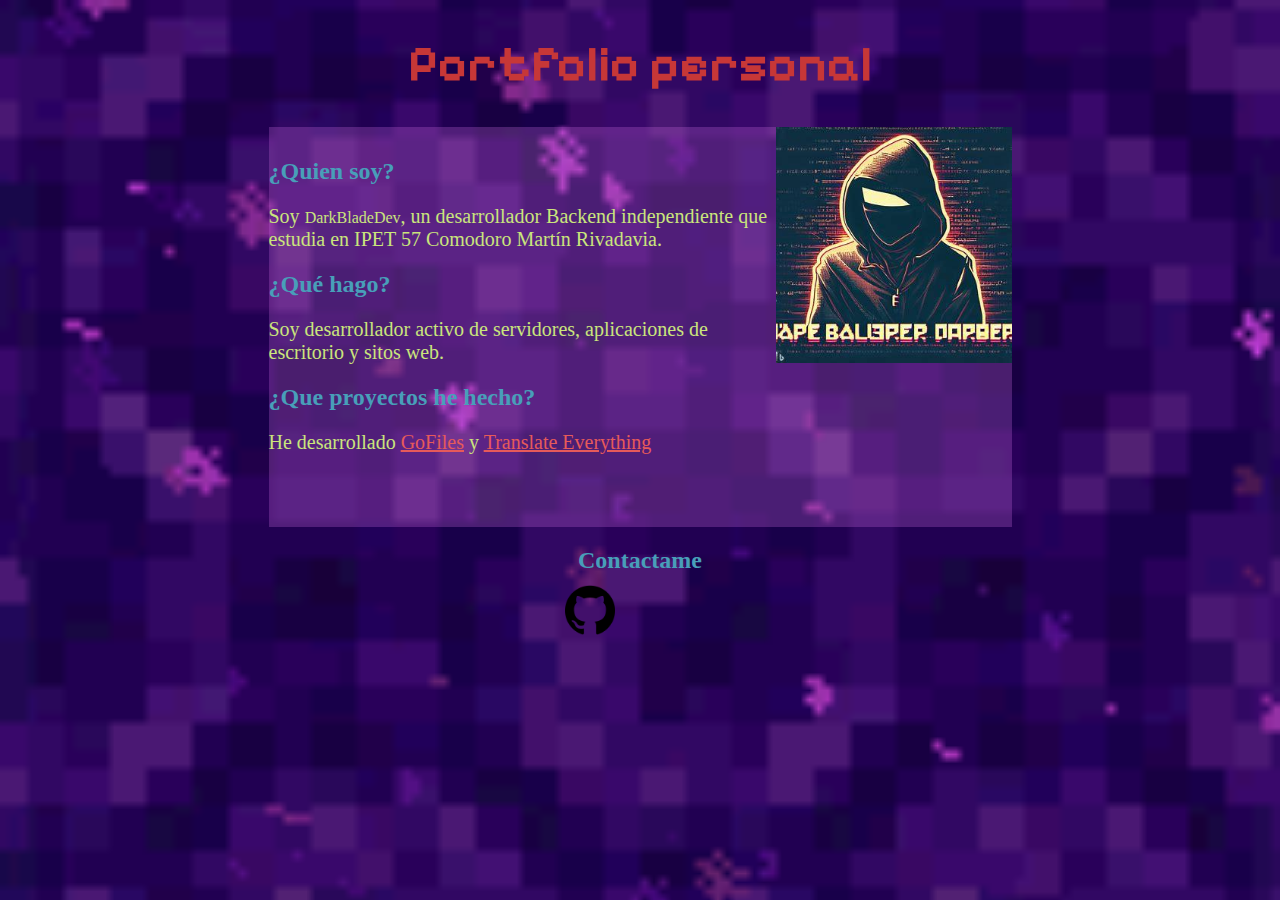
<file: index.html>
<!DOCTYPE html>
<html lang="es">
<head>
    <title>Biografía</title>
    <link rel="stylesheet" href="styles/styles.css">
    <link rel="icon" href="images/icon.png">
    
    <link rel="preconnect" href="https://fonts.googleapis.com">
    <link rel="preconnect" href="https://fonts.gstatic.com" crossorigin>
    <link href="https://fonts.googleapis.com/css2?family=Bungee+Tint&family=Roboto:ital,wght@0,100;0,300;0,400;0,500;0,700;0,900;1,100;1,300;1,400;1,500;1,700;1,900&display=swap" rel="stylesheet">
    
    <link rel="preconnect" href="https://fonts.googleapis.com">
    <link rel="preconnect" href="https://fonts.gstatic.com" crossorigin>
    <link href="https://fonts.googleapis.com/css2?family=Pixelify+Sans:wght@400..700&display=swap" rel="stylesheet">
</head>
<body>
    <h1>Portfolio personal</h1>
    <div class="card">
        <div class="image_box">
            <img class="img_profile" src="images\DarkBladeDev.png">
        </div>
        
        <div class="Info_card">
            <h2 class="Info Subtitle" id="quien_soy">¿Quien soy?</h2>
        <p class="Info_desc">Soy <span>DarkBladeDev</span>, un desarrollador Backend independiente que estudia en IPET 57 Comodoro Martín Rivadavia.</p>
        <h2 class="Info Subtitle">¿Qué hago?</h2>
        <p class="Info_desc">Soy desarrollador activo de servidores, aplicaciones de escritorio y sitos web.</p>
        <h2 class="Info Subtitle">¿Que proyectos he hecho?</h2>
        <p class="Info_desc">He desarrollado <a href="load_screen.html" title="Click para ver">GoFiles</a> y <a href="T-E.html" title="Click para ver">Translate Everything</a> </p>
        </div>
    </div>
</body>
<footer>
    <h2 class="ContactH2">Contactame</h2>
    <il class="Contact">
        <li class="LI"><a href="https://github.com/DarkBladeDev" title="DarkBladeDev"><img class="github_logo" src="images/github_logo.png"></a></li>
        <!--
            <li class="LI"><a href="mailto:darkbladedev@gmail.com" title="darkbladedev@gmail.com"><img class="gmail_logo" src="images/gmail_logo.png"></a></li>
        -->
    </il>
</footer>
</html>
</file>
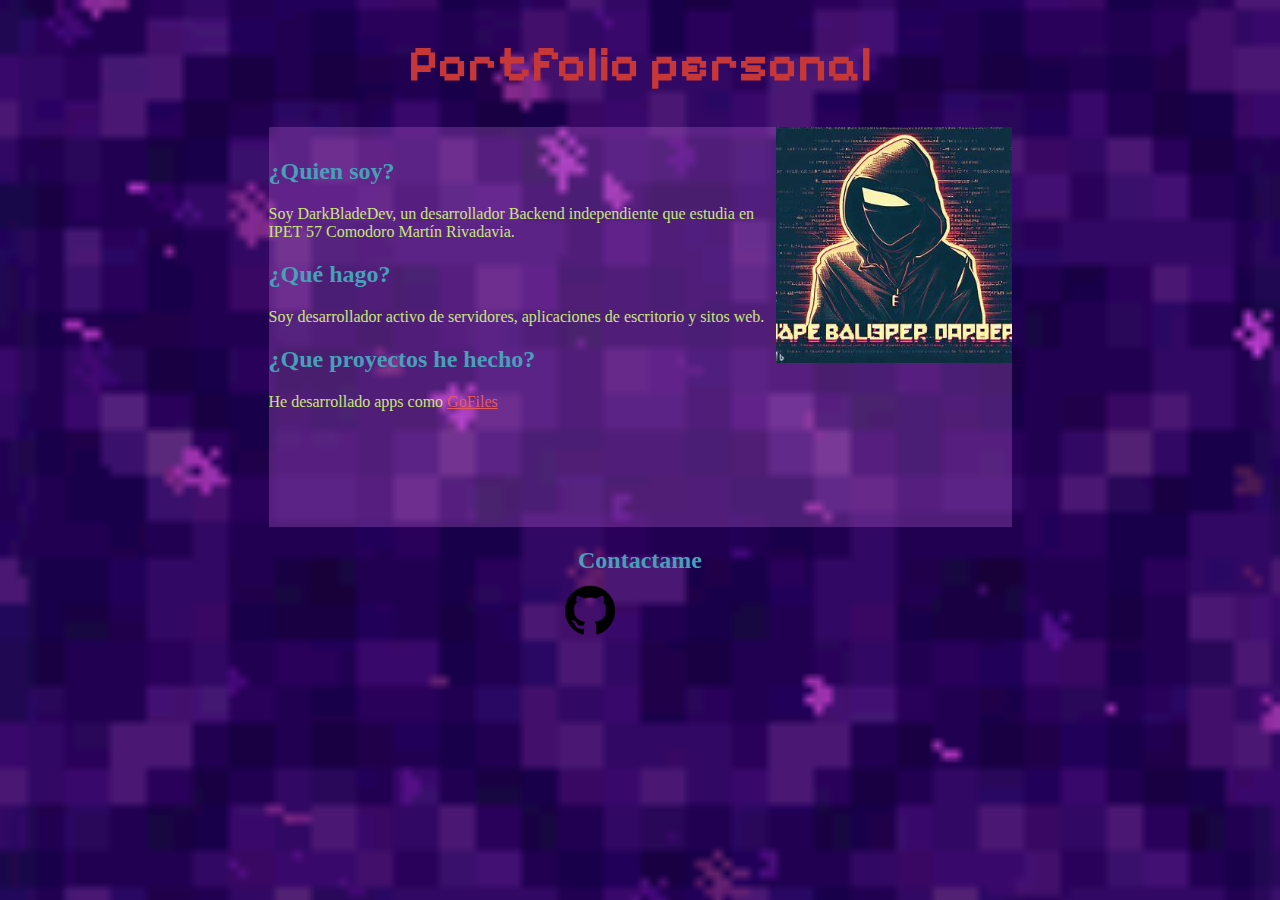
<file: Portfolio/index.html>
<!DOCTYPE html>
<html lang="es">
<head>
    <title>Biografía</title>
    <link rel="stylesheet" href="styles/styles.css">
    <link rel="icon" href="images/icon.png">
    
    <link rel="preconnect" href="https://fonts.googleapis.com">
    <link rel="preconnect" href="https://fonts.gstatic.com" crossorigin>
    <link href="https://fonts.googleapis.com/css2?family=Bungee+Tint&family=Roboto:ital,wght@0,100;0,300;0,400;0,500;0,700;0,900;1,100;1,300;1,400;1,500;1,700;1,900&display=swap" rel="stylesheet">
    
    <link rel="preconnect" href="https://fonts.googleapis.com">
    <link rel="preconnect" href="https://fonts.gstatic.com" crossorigin>
    <link href="https://fonts.googleapis.com/css2?family=Pixelify+Sans:wght@400..700&display=swap" rel="stylesheet">
</head>
<body>
    <h1>Portfolio personal</h1>
    <div class="card">
        <div class="image_box">
            <img class="img_profile" src="images\DarkBladeDev.png">
        </div>
        
        <div class="Info_card">
            <h2 class="Info Subtitle" id="quien_soy">¿Quien soy?</h2>
        <p class="Info_desc">Soy <span>DarkBladeDev</span>, un desarrollador Backend independiente que estudia en IPET 57 Comodoro Martín Rivadavia.</p>
        <h2 class="Info Subtitle">¿Qué hago?</h2>
        <p class="Info_desc">Soy desarrollador activo de servidores, aplicaciones de escritorio y sitos web.</p>
        <h2 class="Info Subtitle">¿Que proyectos he hecho?</h2>
        <p class="Info_desc">He desarrollado apps como <a href="load_screen.html" title="Click para ver">GoFiles</a></p>
        </div>
    </div>
</body>
<footer>
    <h2 class="ContactH2">Contactame</h2>
    <il class="Contact">
        <li class="LI"><a href="https://github.com/DarkBladeDev" title="DarkBladeDev"><img class="github_logo" src="images/github_logo.png"></a></li>
        <!--
            <li class="LI"><a href="mailto:darkbladedev@gmail.com" title="darkbladedev@gmail.com"><img class="gmail_logo" src="images/gmail_logo.png"></a></li>
        -->
    </il>
</footer>
</html>
</file>
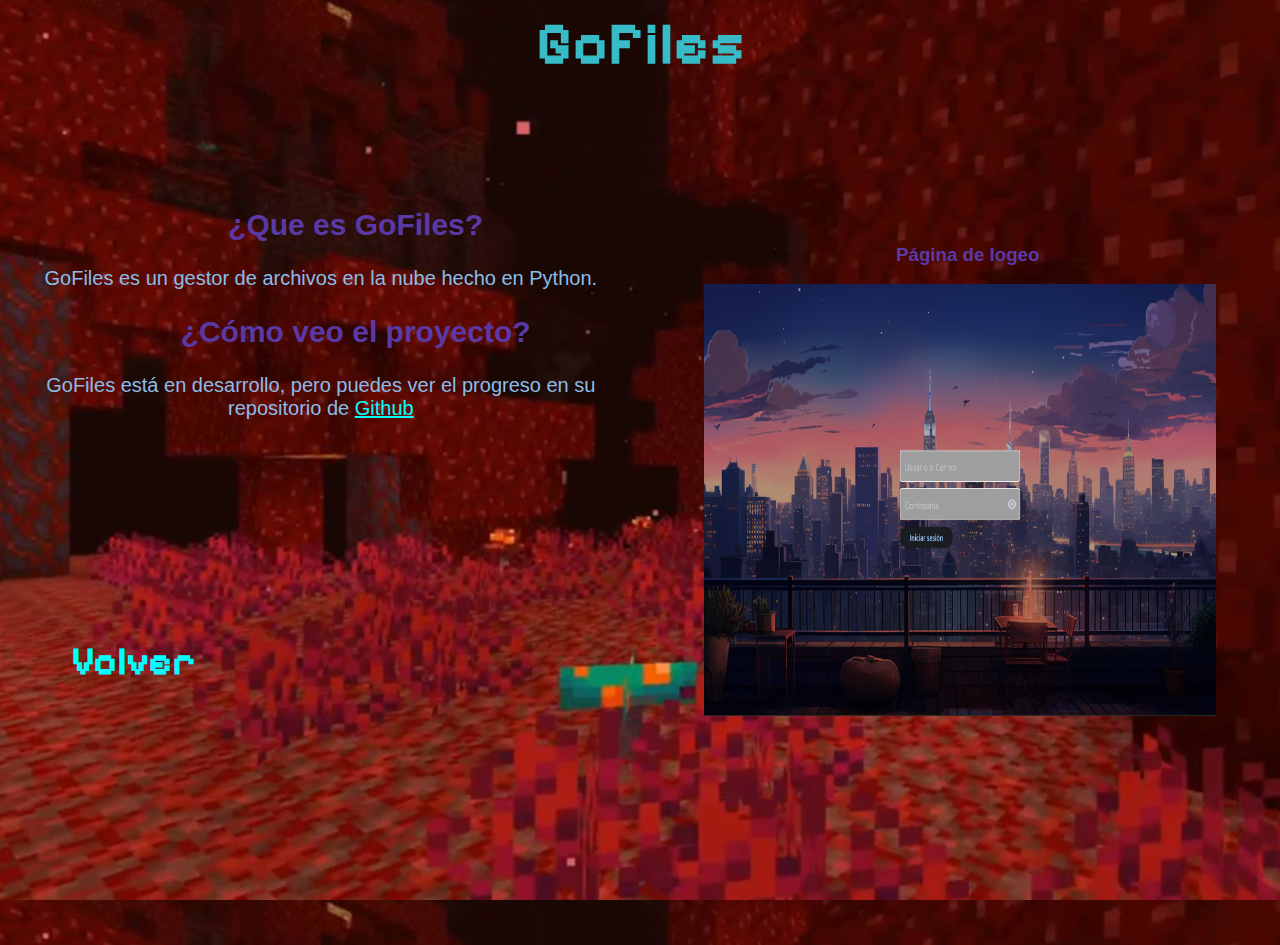
<file: gofiles.html>
<html lang="es">
<head>
    <meta charset="UTF-8">
    <meta name="viewport" content="width=device-width, initial-scale=1.0">
    <title>GoFiles</title>

    <link rel="stylesheet" href="styles/styles_projects.css">
    <link rel="icon" href="images/icon.png">
    

    <link rel="preconnect" href="https://fonts.googleapis.com">
    <link rel="preconnect" href="https://fonts.gstatic.com" crossorigin="">
    <link href="https://fonts.googleapis.com/css2?family=Pixelify+Sans:wght@400..700&amp;display=swap" rel="stylesheet">

    <link rel="preconnect" href="https://fonts.googleapis.com">
    <link rel="preconnect" href="https://fonts.gstatic.com" crossorigin="">
    <link href="https://fonts.googleapis.com/css2?family=Bungee+Tint&amp;family=Roboto:ital,wght@0,100;0,300;0,400;0,500;0,700;0,900;1,100;1,300;1,400;1,500;1,700;1,900&amp;display=swap" rel="stylesheet">

    
</head>
<body>
        <h1>GoFiles</h1>

        <div class="card_1">
            <h2 class="Subtitle">¿Que es GoFiles?</h2>
            <p class="Info">GoFiles es un gestor de archivos en la nube hecho en Python.</p>
    
            <h2 class="Subtitle">¿Cómo veo el proyecto?</h2>
            <p class="Info">GoFiles está en desarrollo, pero puedes ver el progreso en su repositorio de <a href="https://github.com/DarkBladeDev/gofiles" title="Click para ver"> Github </a></p>
        </div>
            
        <div class="card_2">
            <h3>Página de logeo</h3>
            <img class="img-cap" src="images/img_1.png" title="Página de incio de sesión">
        </div><a href="https://github.com/DarkBladeDev/gofiles" title="Click para ver">
    </div>
            
<footer>
    <a href="index.html"><b>Volver</b></a>
</footer>
</body>
</html>
</file>
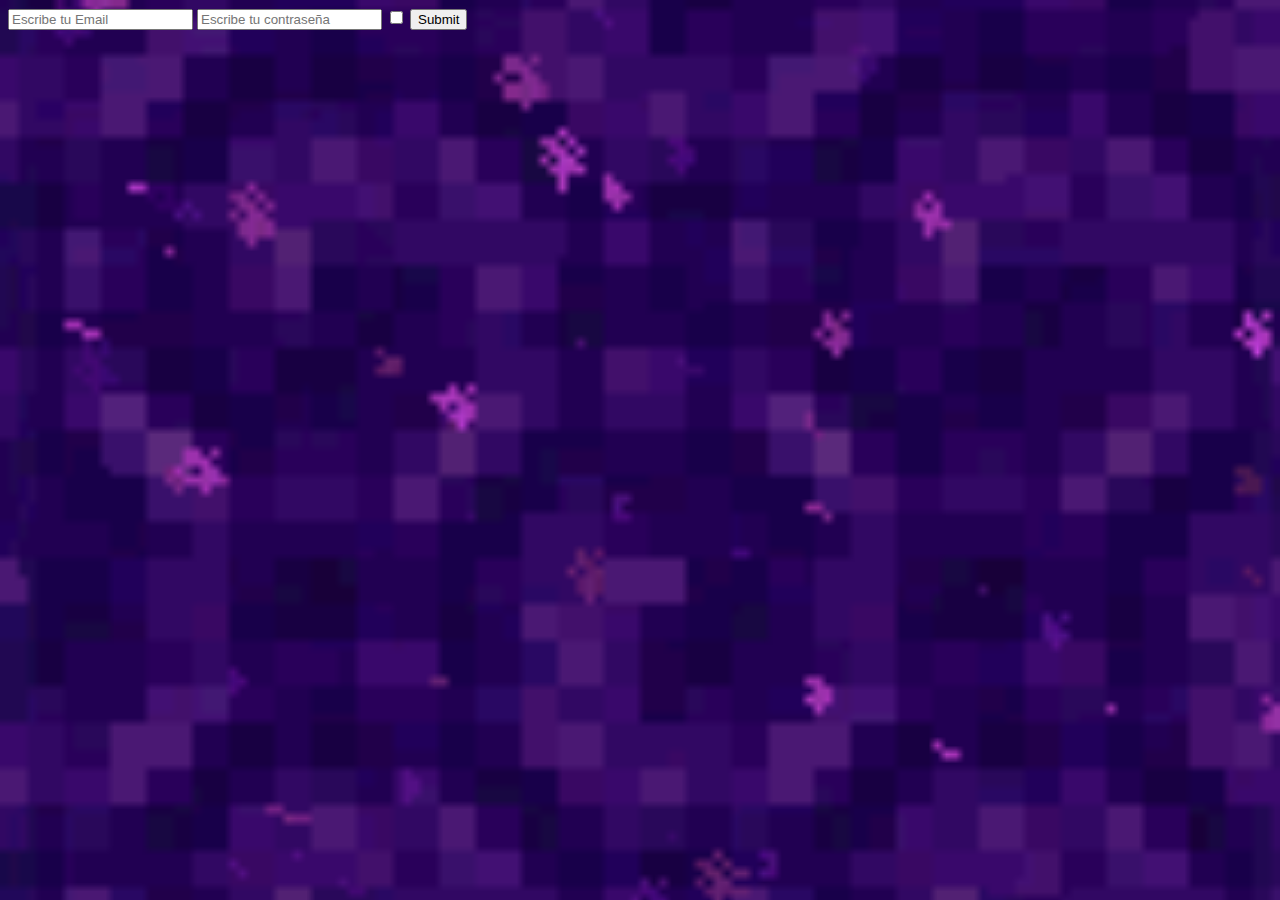
<file: login.html>
<!DOCTYPE html>
<html lang="es">
<head>
    <meta charset="UTF-8">
    <meta name="viewport" content="width=device-width, initial-scale=1.0">
    <title>Formulario</title>
    <link rel="stylesheet" href="styles/styles.css">
</head>
<body>
    <form>
        <input id="email" type="email" required name="email" placeholder="Escribe tu Email">
        <input type="password" required minlength="5" name="password" placeholder="Escribe tu contraseña">
        <input type="checkbox" required>
        <input type="submit">
    </form>
</body>
</html>
</file>
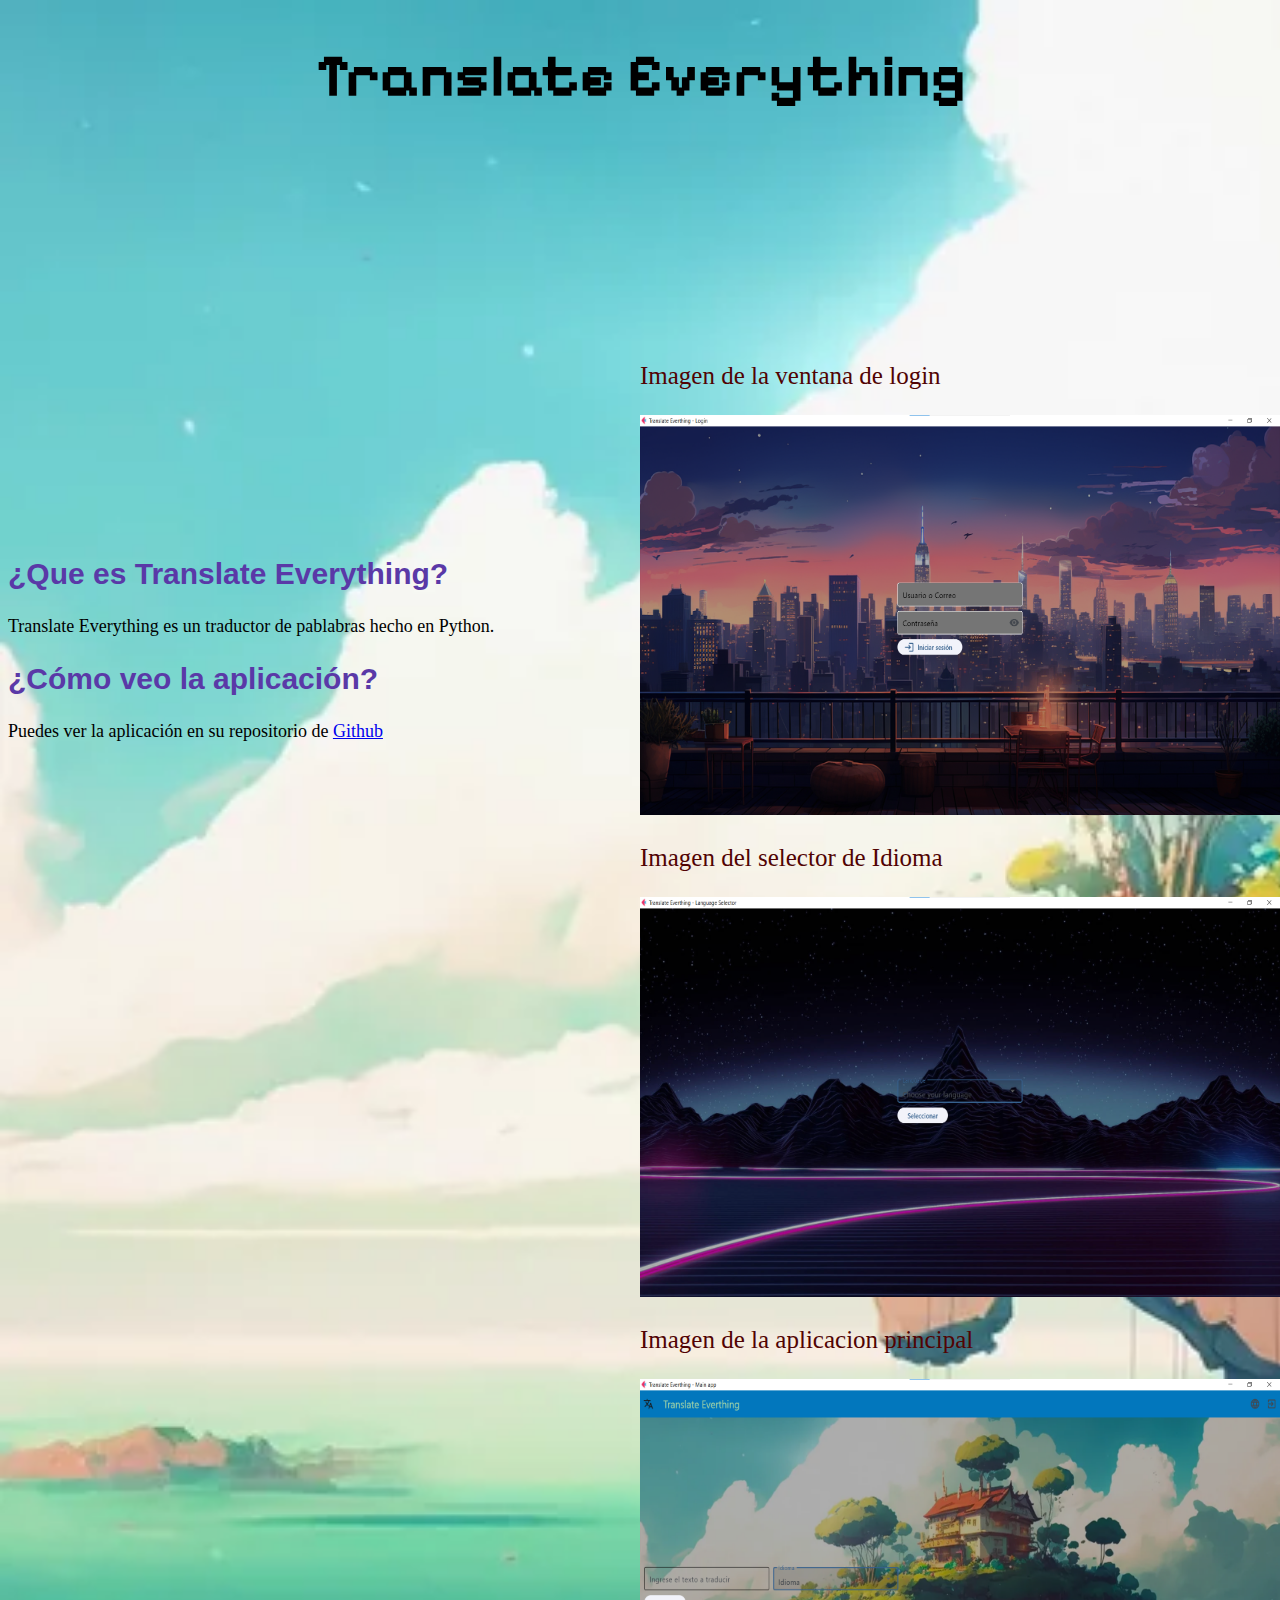
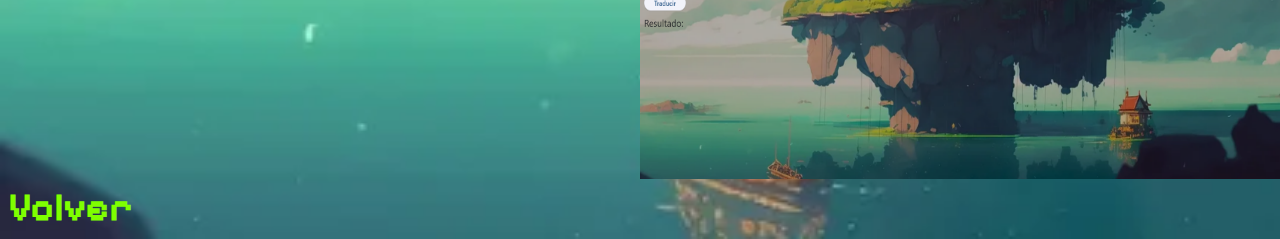
<file: T-E.html>
<!DOCTYPE html>
<html lang="es">
<head>
    <title>Translate Everything</title>

    <link rel="stylesheet" href="styles/styles-T-E.css">
    <link rel="icon" href="images/icon.png">

    <link rel="preconnect" href="https://fonts.googleapis.com">
    <link rel="preconnect" href="https://fonts.gstatic.com" crossorigin>
    <link href="https://fonts.googleapis.com/css2?family=Bungee+Tint&family=Roboto:ital,wght@0,100;0,300;0,400;0,500;0,700;0,900;1,100;1,300;1,400;1,500;1,700;1,900&display=swap" rel="stylesheet">
    
    <link rel="preconnect" href="https://fonts.googleapis.com">
    <link rel="preconnect" href="https://fonts.gstatic.com" crossorigin>
    <link href="https://fonts.googleapis.com/css2?family=Pixelify+Sans:wght@400..700&display=swap" rel="stylesheet">
</head>

<body>
    <h1>Translate Everything</h1>
    
        <div class="Subtitle_card">
            <h2 class="Subtitle">¿Que es Translate Everything?</h2>
            <p class="Info">Translate Everything es un traductor de pablabras hecho en Python.</p>
    
            <h2 class="Subtitle">¿Cómo veo la aplicación?</h2>
            <p class="Info">Puedes ver la aplicación en su repositorio de <a href="https://github.com/DarkBladeDev/Translate-Everything" title="Click para ver"> Github </a></p>
        </div>

        <div class="Img_login-box">
            <p class="Subtitle_img">Imagen de la ventana de login</p>
            <img class="Img_login" src="images/T-E_login.png">

            <p class="Subtitle_img">Imagen del selector de Idioma</p>
            <img class="Img_lang_selector" src="images/T-E_lang_selector.png">

            <p class="Subtitle_img">Imagen de la aplicacion principal</p>
            <img class="Img_main_app" src="images/T-E-main_app.png">
    </div>
</body>
<footer>
<a href="index.html"><b>Volver</b></a>
</footer>
</file>
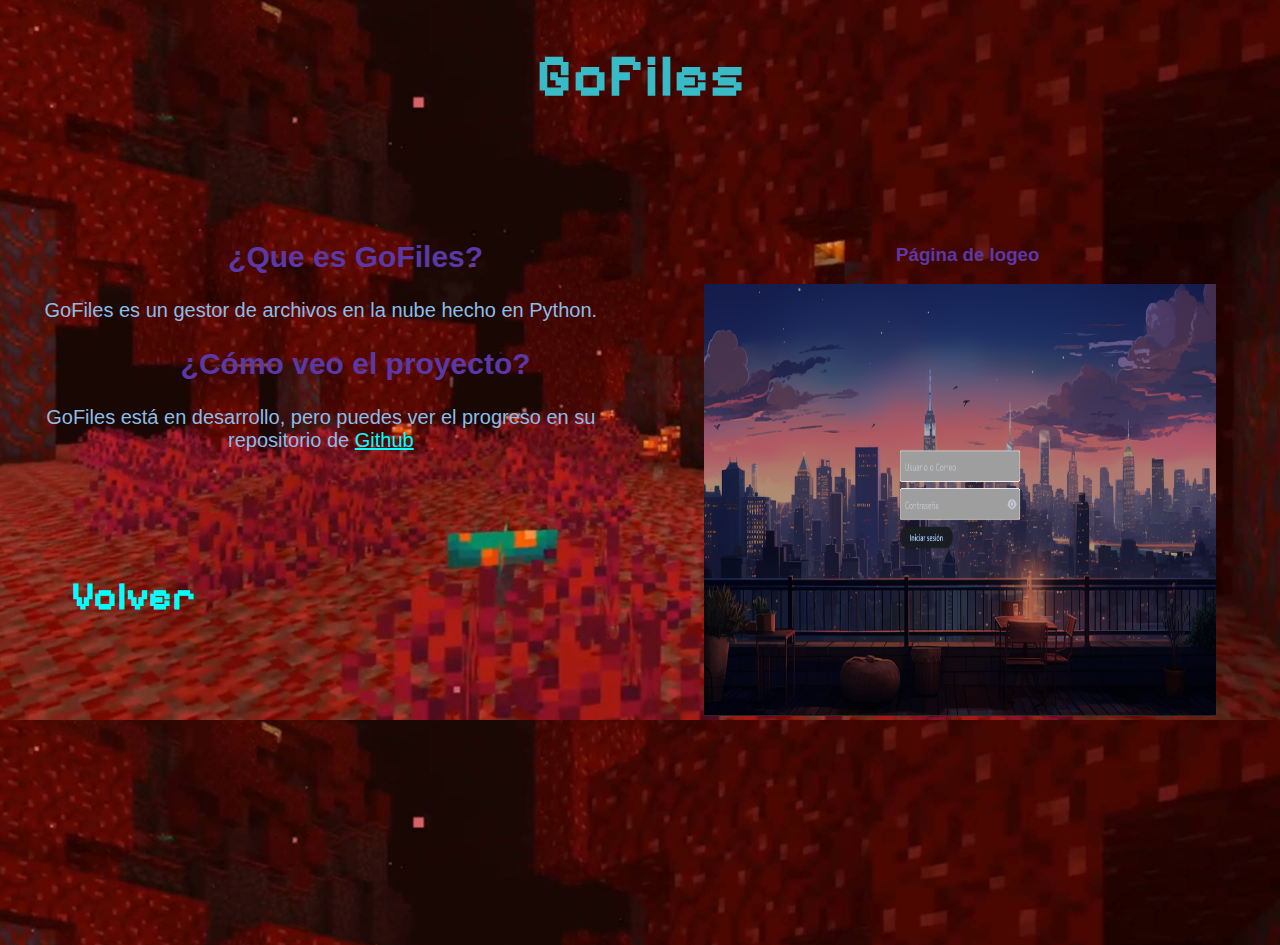
<file: projects/gofiles.html>
<!DOCTYPE html>
<html lang="es">
<head>
    <meta charset="UTF-8">
    <meta name="viewport" content="width=device-width, initial-scale=1.0">
    <title>GoFiles</title>

    <link rel="stylesheet" href="../styles/styles_projects.css">
    <link rel="icon" href="../images/icon.png">

    <link rel="preconnect" href="https://fonts.googleapis.com">
    <link rel="preconnect" href="https://fonts.gstatic.com" crossorigin>
    <link href="https://fonts.googleapis.com/css2?family=Pixelify+Sans:wght@400..700&display=swap" rel="stylesheet">

    <link rel="preconnect" href="https://fonts.googleapis.com">
    <link rel="preconnect" href="https://fonts.gstatic.com" crossorigin>
    <link href="https://fonts.googleapis.com/css2?family=Bungee+Tint&family=Roboto:ital,wght@0,100;0,300;0,400;0,500;0,700;0,900;1,100;1,300;1,400;1,500;1,700;1,900&display=swap" rel="stylesheet">


</head>
<body>
    <h1>GoFiles</h1>

    <div class="card_1">
        <h2 class="Subtitle">¿Que es GoFiles?</h2>
        <p class="Info">GoFiles es un gestor de archivos en la nube hecho en Python.</p>

        <h2 class="Subtitle">¿Cómo veo el proyecto?</h2>
        <p class="Info">GoFiles está en desarrollo, pero puedes ver el progreso en su repositorio de <a href="https://github.com/DarkBladeDev/gofiles" title="Click para ver"> Github </p>
    </div>

    <div class="card_2">
        <h3>Página de logeo</h3>
        <img class="img-cap" src="../images/img_1.png" title="Página de incio de sesión">
    </div>

    
</body>
<footer>
    <a href="../index.html"><b>Volver</b></a>
</footer>
</html>
</file>
<file: styles/styles.css>
.Description {
    color: #000000;
}

span {
    font-size: medium;
}

.Subtitle {
    color: #489fb9;
}

.ContactH2 {
    display: grid;
    place-content: center;
}

#email {
    height: 100%;
}

.card {
    background-color: rgba(187, 98, 209, 0.308);
    width: 743px;
    height: 400px;
    display: flex;
    margin: auto;
}


.image_box {
    width: 236px;
    height: 236px;
}

.card > .image_box {
    position: relative;
    top: 0%;
    right: 0%;
    left: 68.3%;
}

.img_profile {
    width: 100%;
    height: 100%;
    
}

h1 {
    font-size: 50px;
    font-family: "Pixelify Sans";
    text-align: center;
    color: #c73737;
}

body {
    background-image: url('../images/nether_portal-bg.gif');
    background-size: cover;
}

.quien_soy {
    margin-bottom: 100px;
}

.Info_card {
    width: 500px;
    margin-top: 3%;
    position: absolute;
    top: 100px;
}

a {
    color: rgb(230, 90, 90);
}

.gmail_logo {
    width: 50px;
    height: 40px;
}

.github_logo {
    width: 50px;
    height: 50px;
}

footer {
    position: relative;
}

.Contact {
    position: absolute;
    top: 50%;
    left: 50%;
    transform: translate(-50%, -50%);
    width: 150px;
    height: 50px;
}

.ContactH2 {
    margin-bottom: 50px;
    color: #489fb9;
}

.LI {
    display: inline-block;
    list-style-type: none;
    position: relative;
    top: 50px;
    padding-right: 20px;
}

.Info_desc {
    color: #cae57c;
    font-size: 20px;
}
</file>
<file: Portfolio/styles/styles.css>
.Description {
    color: #000000;
}

span {
    font-size: medium;
}

.Subtitle {
    color: #489fb9;
}

.ContactH2 {
    display: grid;
    place-content: center;
}

#email {
    height: 100%;
}

.card {
    background-color: rgba(187, 98, 209, 0.308);
    width: 743px;
    height: 400px;
    display: flex;
    margin: auto;
}


.image_box {
    width: 236px;
    height: 236px;
}

.card > .image_box {
    position: relative;
    top: 0%;
    right: 0%;
    left: 68.3%;
}

.img_profile {
    width: 100%;
    height: 100%;
    
}

h1 {
    font-size: 50px;
    font-family: "Pixelify Sans";
    text-align: center;
    color: #c73737;
}

body {
    background-image: url('../images/nether_portal-bg.gif');
    background-size: cover;
}

.quien_soy {
    margin-bottom: 100px;
}

.Info_card {
    width: 500px;
    margin-top: 3%;
    position: absolute;
    top: 100px;
}

a {
    color: rgb(230, 90, 90);
}

.gmail_logo {
    width: 50px;
    height: 40px;
}

.github_logo {
    width: 50px;
    height: 50px;
}

footer {
    position: relative;
}

.Contact {
    position: absolute;
    top: 50%;
    left: 50%;
    transform: translate(-50%, -50%);
    width: 150px;
    height: 50px;
}

.ContactH2 {
    margin-bottom: 50px;
    color: #489fb9;
}

.LI {
    display: inline-block;
    list-style-type: none;
    position: relative;
    top: 50px;
    padding-right: 20px;
}

.Info_desc {
    color: #cae57c;
}
</file>
<file: styles/styles_projects.css>
body {
  background-image: url("../images/minecraft-nether-bg.jpg");
  background-size: cover;
}

h1 {
  font-size: 60px;
  font-family: "Pixelify Sans";
  text-align: center;
  color: #37bbc7;
}

h2 {
  font-family: sans-serif;
  font-size: 30px;
  color: #5a39a7;
}

h3 {
  color: #5a39a7;
  font-family: sans-serif;
  position: relative;
  left: 30%;
}

.card_1 {
  width: 55%;
  height: 40%;
  padding-top: 5%;
}


.card_2 {
  width: 50%;
  height: 80%;
  position: absolute;
  bottom: 0%;
  top: 25%;
  left: 55%;
}

.img-cap {
  width: 80%;
  height: 60%;
  border: #0000;
  position: relative;
  z-index: 1; /* aseguramos que la imagen esté encima de otros elementos */
}

.img-cap :before {
  content: "";
  position: absolute;
  top: 0;
  left: 0;
  width: 100%;
  height: 100%;
  border: 2px solid #39ff14; /* color del borde neon */
  border-radius: 10px; /* radio de curvatura del borde */
  box-shadow: 0 0 10px #39ff14; /* sombra para darle profundidad al borde */
  z-index: -1; /* aseguramos que el pseudo-elemento esté detrás de la imagen */
}

.Subtitle {
  text-align: center;
  width: 100%;
}

.Info {
  text-align: center;
  font-family: sans-serif;
  font-size: 20px;
  color: rgb(139, 188, 231);
  width: 90%;
}

a {
    color: aqua;
}

footer {
  display: inline-block;
  list-style-type: none;
  position: relative;
  top: 100px;
  padding-left: 5%;
}

footer > a {
  font-family: "Pixelify Sans";
  font: bold;
  font-size: 40px;
  text-decoration: none;
}
</file>
<file: styles/styles-T-E.css>
body {
    background-image: url(../images/background-T-E.jpg);
    background-size: cover;
}

h1 {
    font-family: "Pixelify Sans";
    font-size: 60px;
    text-align: center;
  color: #000;
}


h2 {
    font-family: sans-serif;
    font-size: 30px;
    color: #5a39a7;
  }

.Img_login {
    width: 50vw;
    height: 400px;
}

.Img_lang_selector {
  width: 50vw;
  height: 400px;
}

.Img_main_app {
  width: 50vw;
  height: 400px;
}

.Img_login-box {
  position: relative;
  left: 50%;
}

p {
  font-size: 18px;
}

.Subtitle_card {
  font-size: 20px;
  width: 48vw;
  position: relative;
  top: 45vh;
}

.Subtitle_img {
  font-size: 25px;
  color: #510303;
}

footer > a {
  font-family: "Pixelify Sans";
  font: bold;
  font-size: 40px;
  text-decoration: none;
  color: chartreuse;
}
</file>
